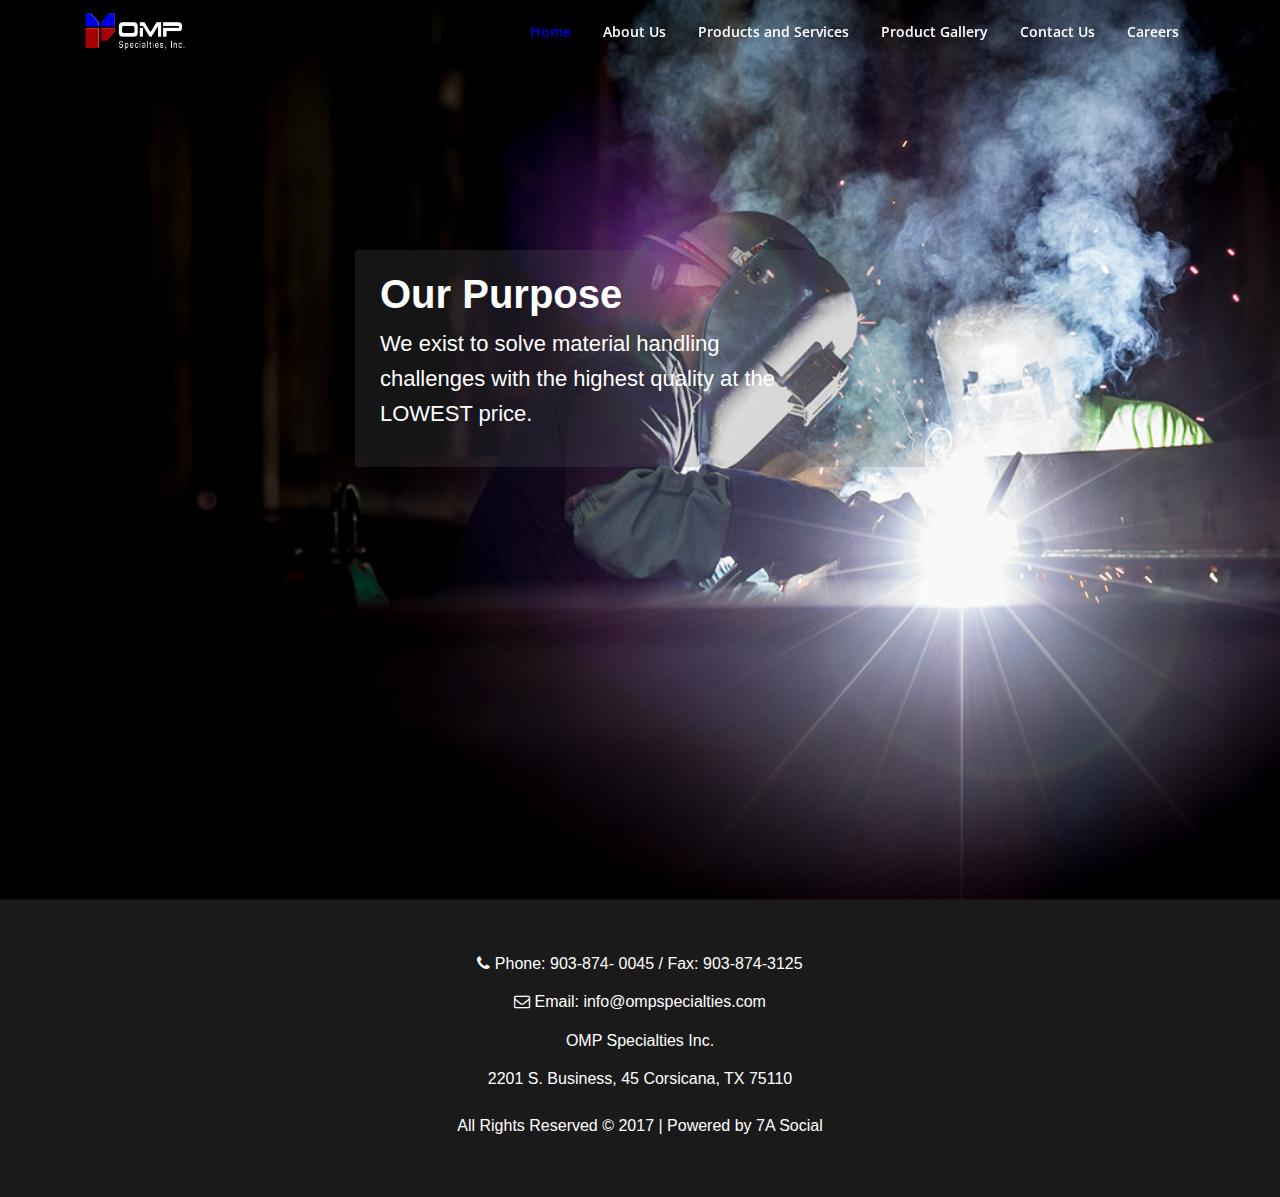
<file: index.html>
<!DOCTYPE html>
<html lang="en">

  <head>

    <meta charset="utf-8">
    <meta name="viewport" content="width=device-width, initial-scale=1, shrink-to-fit=no">
    <meta name="description" content="">
    <meta name="author" content="">

    <title>OMP Specialties, Inc</title>
    <link rel="icon" href="img/ico.png" type="image/x-icon">

    <!-- Bootstrap core CSS -->
    <link href="vendor/bootstrap/css/bootstrap.min.css" rel="stylesheet">

    <!-- Custom fonts for this template -->
    <link href="vendor/font-awesome/css/font-awesome.min.css" rel="stylesheet" type="text/css">
    <link href='https://fonts.googleapis.com/css?family=Open+Sans:300italic,400italic,600italic,700italic,800italic,400,300,600,700,800' rel='stylesheet' type='text/css'>
    <link href='https://fonts.googleapis.com/css?family=Merriweather:400,300,300italic,400italic,700,700italic,900,900italic' rel='stylesheet' type='text/css'>

    <!-- Plugin CSS -->
    <link href="vendor/magnific-popup/magnific-popup.css" rel="stylesheet">

    <!-- Custom styles for this template -->
    <link href="css/creative.min.css" rel="stylesheet">
    <link href="css/style.css" rel="stylesheet">

  </head>

  <body id="page-top">

    <!-- Navigation -->
    <nav class="navbar navbar-expand-lg navbar-light fixed-top" id="mainNav">
      <div class="container">
        <a class="navbar-brand js-scroll-trigger" href="index.html"><img width="100px" src="img/logo.png"></a>
        <button class="navbar-toggler navbar-toggler-right i-bars" type="button" data-toggle="collapse" data-target="#navbarResponsive" aria-controls="navbarResponsive" aria-expanded="false" aria-label="Toggle navigation">
          <i class="fa fa-bars" aria-hidden="true"></i>
        </button>
        <div class="collapse navbar-collapse" id="navbarResponsive">
          <ul class="navbar-nav ml-auto">
            <li class="nav-item">
              <a class="nav-link js-scroll-trigger actives" href="">Home</a>
            </li>
            <li class="nav-item">
              <a class="nav-link js-scroll-trigger" href="about.html">About Us</a>
            </li>
            <li class="nav-item">
              <a class="nav-link js-scroll-trigger" href="products_services.html">Products and Services</a>
            </li>
            <li class="nav-item">
              <a class="nav-link js-scroll-trigger" href="gallery.html">Product Gallery</a>
            </li>
            <li class="nav-item">
              <a class="nav-link js-scroll-trigger" href="contact.html">Contact Us</a>
            </li>
            <li class="nav-item">
              <a class="nav-link js-scroll-trigger" href="careers.html">Careers</a>
            </li>
          </ul>
        </div>
      </div>
    </nav>

    <header class="masthead text-center text-white d-flex" style="background-image: url(img/home/home.jpg);">
      <div class="container">
        <div class="row">
          <div class="col-lg-6 t_left box-index mx-auto mthomep">
            <h2 class="text-1-index fw900">
              Our Purpose
            </h2>
            <p>We exist to solve material handling<br> challenges with the highest quality at the<br> LOWEST price.</p>
          </div>
        </div>
      </div>
    </header>

    <footer class="bg-footer">
      <br>
      <h6>
          <i class="fa fa-phone" aria-hidden="true"></i> Phone: <a class="white" href="tel:903-874- 0045">903-874- 0045</a>  /  Fax: 903-874-3125 <br><br>
          <i class="fa fa-envelope-o" aria-hidden="true"></i> Email: <a class="white" href="malito:info@ompspecialties.com">info@ompspecialties.com</a> <br><br>
          OMP Specialties Inc.<br><br>2201 S. Business, 45 Corsicana, TX 75110
          <br><br><h6>All Rights Reserved © 2017 | Powered by<a href="http://7asocial.com" class="white"> 7A Social </a></h6>
      </h6>
      <br>
    </footer>

    <!-- Bootstrap core JavaScript -->
    <script src="vendor/jquery/jquery.min.js"></script>
    <script src="vendor/bootstrap/js/bootstrap.bundle.min.js"></script>

    <!-- Plugin JavaScript -->
    <script src="vendor/jquery-easing/jquery.easing.min.js"></script>
    <script src="vendor/scrollreveal/scrollreveal.min.js"></script>
    <script src="vendor/magnific-popup/jquery.magnific-popup.min.js"></script>

    <!-- Custom scripts for this template -->
    <script src="js/creative.min.js"></script>

  </body>

</html>
</file>
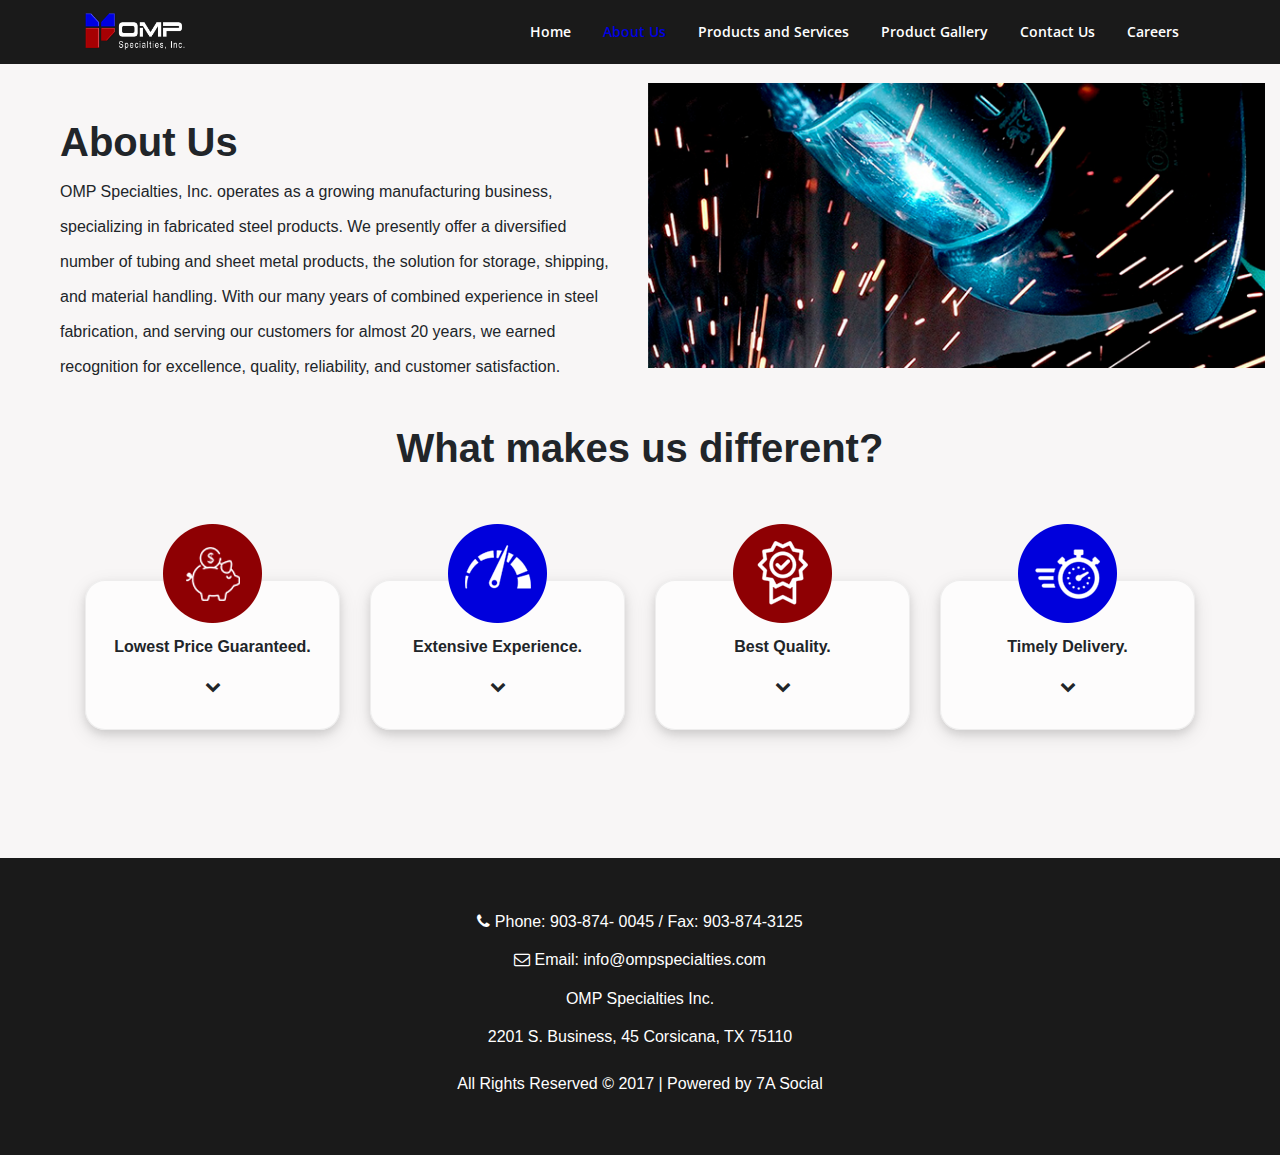
<file: about.html>
<!DOCTYPE html>
<html lang="en">

  <head>

    <meta charset="utf-8">
    <meta name="viewport" content="width=device-width, initial-scale=1, shrink-to-fit=no">
    <meta name="description" content="">
    <meta name="author" content="">

    <title>OMP Specialties, Inc</title>
    <link rel="icon" href="img/ico.png" type="image/x-icon">

    <!-- Bootstrap core CSS -->
    <link href="vendor/bootstrap/css/bootstrap.min.css" rel="stylesheet">

    <!-- Custom fonts for this template -->
    <link href="vendor/font-awesome/css/font-awesome.min.css" rel="stylesheet" type="text/css">
    <link href='https://fonts.googleapis.com/css?family=Open+Sans:300italic,400italic,600italic,700italic,800italic,400,300,600,700,800' rel='stylesheet' type='text/css'>
    <link href='https://fonts.googleapis.com/css?family=Merriweather:400,300,300italic,400italic,700,700italic,900,900italic' rel='stylesheet' type='text/css'>

    <!-- Plugin CSS -->
    <link href="vendor/magnific-popup/magnific-popup.css" rel="stylesheet">

    <!-- Custom styles for this template -->
    <link href="css/creative.min.css" rel="stylesheet">
    <link href="css/style.css" rel="stylesheet">

  </head>

  <body id="page-top">

    <!-- Navigation -->
    <nav class="navbar navbar-expand-lg navbar-light fixed-top" id="mainNav" style="background: #1a1a1a;">
      <div class="container">
        <a class="navbar-brand js-scroll-trigger" href="index.html"><img width="100px" src="img/logo.png"></a>
        <button class="navbar-toggler navbar-toggler-right i-bars" type="button" data-toggle="collapse" data-target="#navbarResponsive" aria-controls="navbarResponsive" aria-expanded="false" aria-label="Toggle navigation">
          <i class="fa fa-bars" aria-hidden="true"></i>
        </button>
        <div class="collapse navbar-collapse" id="navbarResponsive">
          <ul class="navbar-nav ml-auto">
            <li class="nav-item">
              <a class="nav-link js-scroll-trigger" href="index.html">Home</a>
            </li>
            <li class="nav-item">
              <a class="nav-link js-scroll-trigger actives" href="">About Us</a>
            </li>
            <li class="nav-item">
              <a class="nav-link js-scroll-trigger" href="products_services.html">Products and Services</a>
            </li>
            <li class="nav-item">
              <a class="nav-link js-scroll-trigger" href="gallery.html">Product Gallery</a>
            </li>
            <li class="nav-item">
              <a class="nav-link js-scroll-trigger" href="contact.html">Contact Us</a>
            </li>
            <li class="nav-item">
              <a class="nav-link js-scroll-trigger" href="careers.html">Careers</a>
            </li>
          </ul>
        </div>
      </div>
    </nav>

    <section class="bg-primary" style="background-color: #f8f6f6!important; padding-top: 63px;">
        <div class="row" style="margin-right: 0px;">
          
          <div class="col-md-6">
            <div class="box-about">
              <h2 class="text-1-index fw900">
                About Us
              </h2>
              <p class="about-text-2">OMP Specialties, Inc. operates as a growing manufacturing business, specializing in fabricated steel products. We presently offer a diversified number of tubing and sheet metal products, the solution for storage, shipping, and material handling. With our many years of combined experience in steel fabrication, and serving our customers for almost 20 years, we earned recognition for excellence, quality, reliability, and customer satisfaction.</p>
            </div>
          </div>
          <div class="col-md-6 pt_20">
            <img class="resposive-img" width="100%" src="img/about/mega.png"> 
          </div>
        </div>
        <br>
        
        <h2 class="text-1-index fw900 t_center">
          What makes us different?
        </h2>
        <div class="container">
          <div class="row">
            <div class="col-xs-12 col-sm-3 col-md-3 col-lg-3 col-xl-3 pt_100">
              <div class="box-about-services">
                <img class="img-about" src="img/about/ahorro.png">
                <p class="fw900">Lowest Price Guaranteed.</p>
                <a class="collapsed down-services" href="#services1" data-toggle="collapse">
                    <i class="fa fa-chevron-down" aria-hidden="true"></i>
                </a>
                <p id="services1" class="collapse">
                  This is #1 for us! We guarantee the lowest price to our customers while maintaining the highest quality.
                </p>
              </div>
            </div>
            <div class="col-xs-12 col-sm-3 col-md-3 col-lg-3 col-xl-3 pt_100">
              <div class="box-about-services">
                <img class="img-about" src="img/about/medidor.png">
                <p class="fw900">Extensive Experience.</p>
                <a class="collapsed down-services" href="#services2" data-toggle="collapse">
                    <i class="fa fa-chevron-down" aria-hidden="true"></i>
                </a>
                <p id="services2" class="collapse">
                  We are the experts in steel fabricated products, with cumulative years of proven expertise, knowledge, and understanding of the production process, and customer needs.   We apply quick prototyping, fabrication of jigs and fixtures, to achieve the highest accuracy and quality standards, delivering value and excellent customer service. We own ample facilities, and all necessary equipment, for the manufacturing of our products, and service to our customers.
                </p>
              </div>
            </div>
            <div class="col-xs-12 col-sm-3 col-md-3 col-lg-3 col-xl-3 pt_100">
              <div class="box-about-services">
                <img class="img-about" src="img/about/calidad.png">
                <p class="fw900">Best Quality.</p>
                <a class="collapsed down-services" href="#services3" data-toggle="collapse">
                    <i class="fa fa-chevron-down" aria-hidden="true"></i>
                </a>
                <p id="services3" class="collapse">
                  Delivering the highest quality products at affordable prices is a priority. We perform continuous inspection and quality control in every step of the way.
                </p>
              </div>
            </div>
            <div class="col-xs-12 col-sm-3 col-md-3 col-lg-3 col-xl-3 pt_100">
              <div class="box-about-services">
                <img class="img-about" src="img/about/reloj.png">
                <p class="fw900">Timely Delivery.</p>
                <a class="collapsed down-services" href="#services4" data-toggle="collapse">
                    <i class="fa fa-chevron-down" aria-hidden="true"></i>
                </a>
                <p id="services4" class="collapse">
                  We know the importance of timely delivery and therefore ensure that customers receive their orders on or before our agreed timeline.
                </p>
              </div>
            </div>
          </div>
        </div>
    </section>


    <footer class="bg-footer">
      <br>
      <h6>
          <i class="fa fa-phone" aria-hidden="true"></i> Phone: <a class="white" href="tel:903-874- 0045">903-874- 0045</a>  /  Fax: 903-874-3125 <br><br>
          <i class="fa fa-envelope-o" aria-hidden="true"></i> Email: <a class="white" href="malito:info@ompspecialties.com">info@ompspecialties.com</a> <br><br>
          OMP Specialties Inc.<br><br>2201 S. Business, 45 Corsicana, TX 75110
          <br><br><h6>All Rights Reserved © 2017 | Powered by<a href="http://7asocial.com" class="white"> 7A Social </a></h6>
      </h6>
      <br>
    </footer>

    <!-- Bootstrap core JavaScript -->
    <script src="vendor/jquery/jquery.min.js"></script>
    <script src="vendor/bootstrap/js/bootstrap.bundle.min.js"></script>

    <!-- Plugin JavaScript -->
    <script src="vendor/jquery-easing/jquery.easing.min.js"></script>
    <script src="vendor/scrollreveal/scrollreveal.min.js"></script>
    <script src="vendor/magnific-popup/jquery.magnific-popup.min.js"></script>

    <!-- Custom scripts for this template -->
    <script src="js/creative.min.js"></script>

  </body>

</html>
</file>
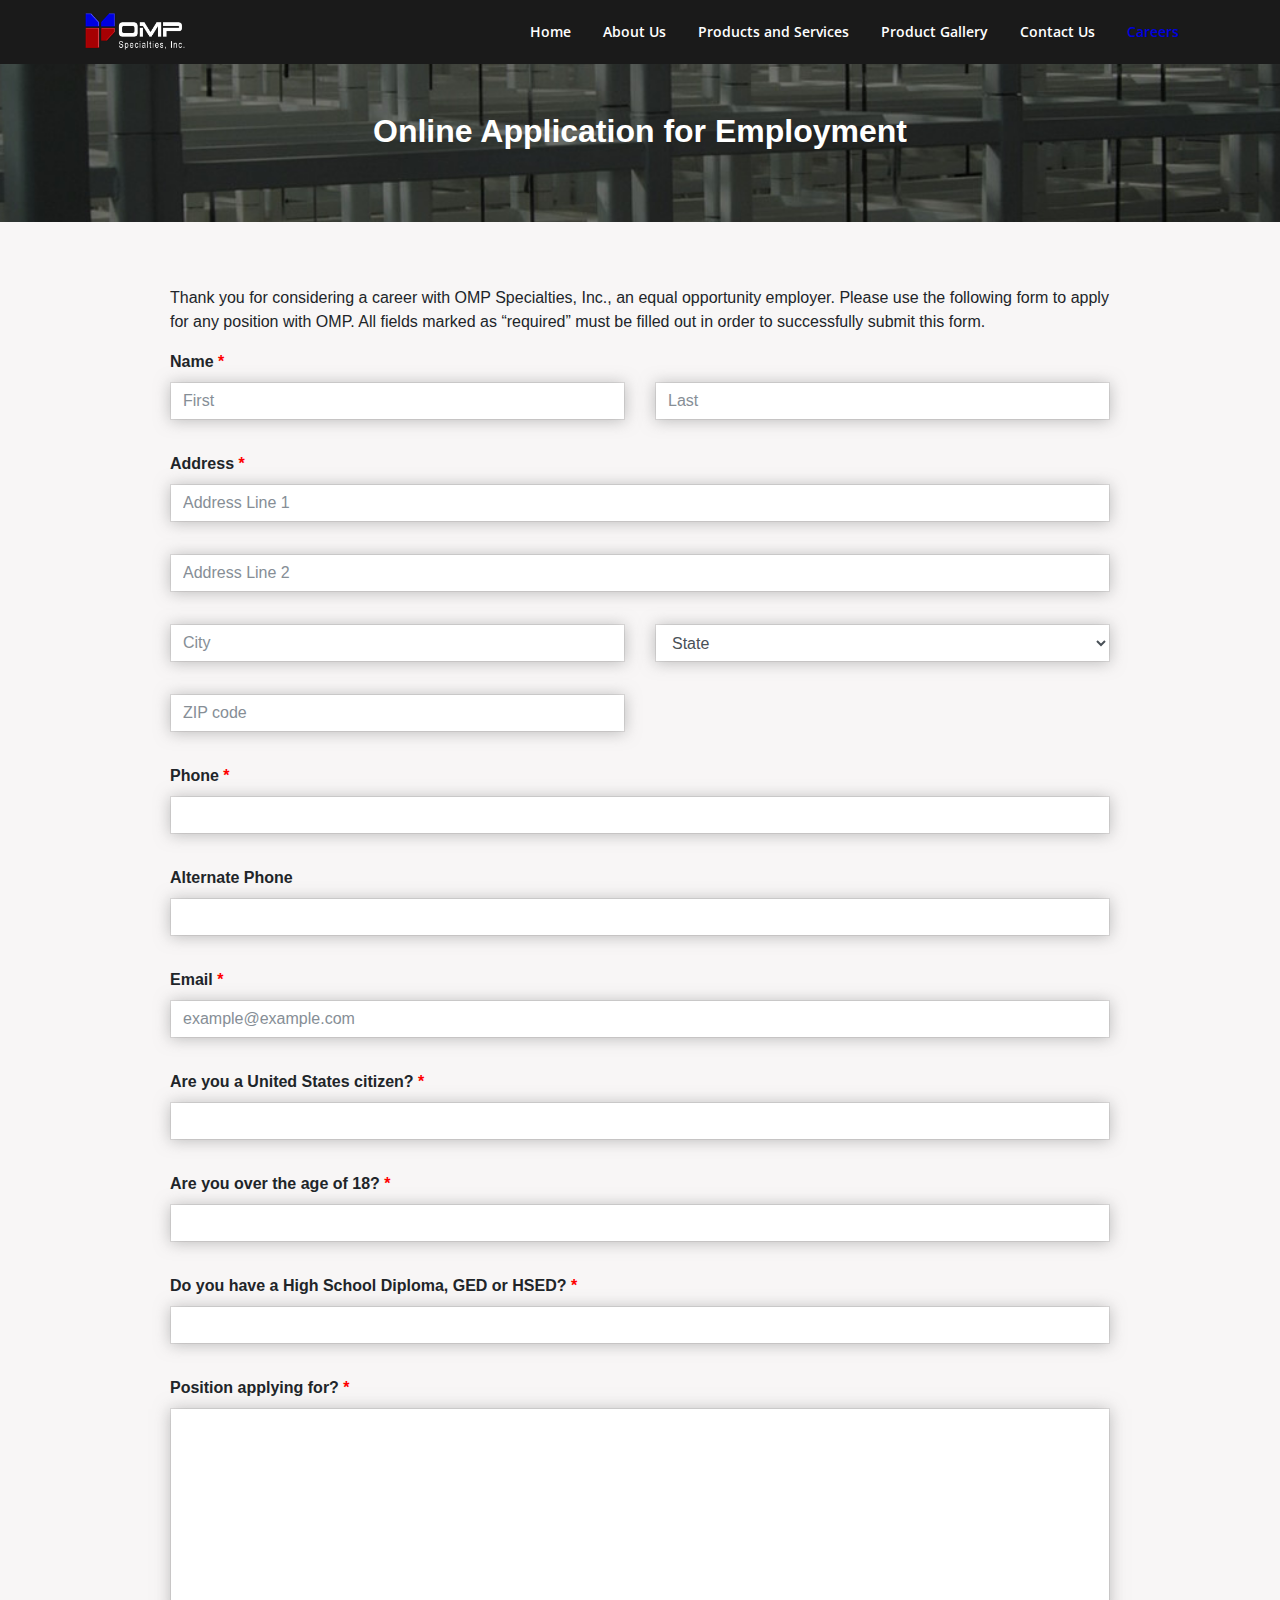
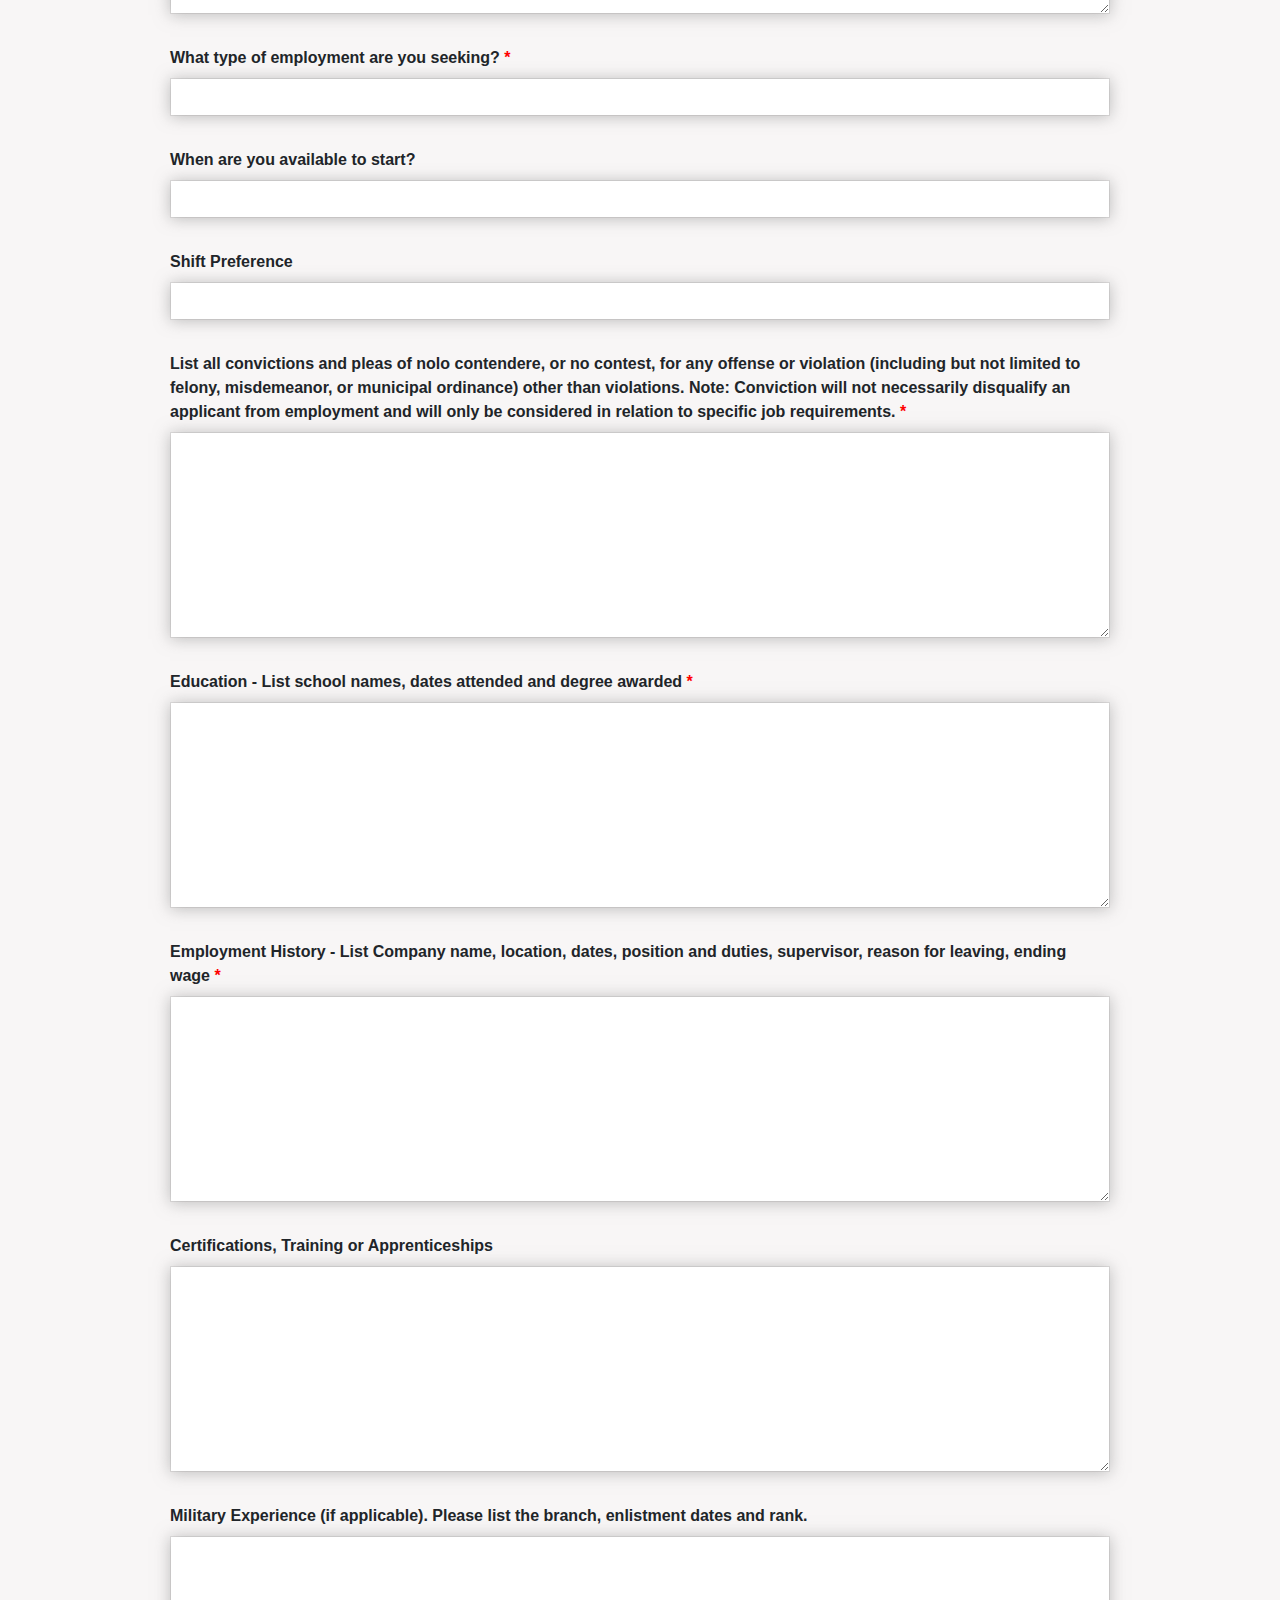
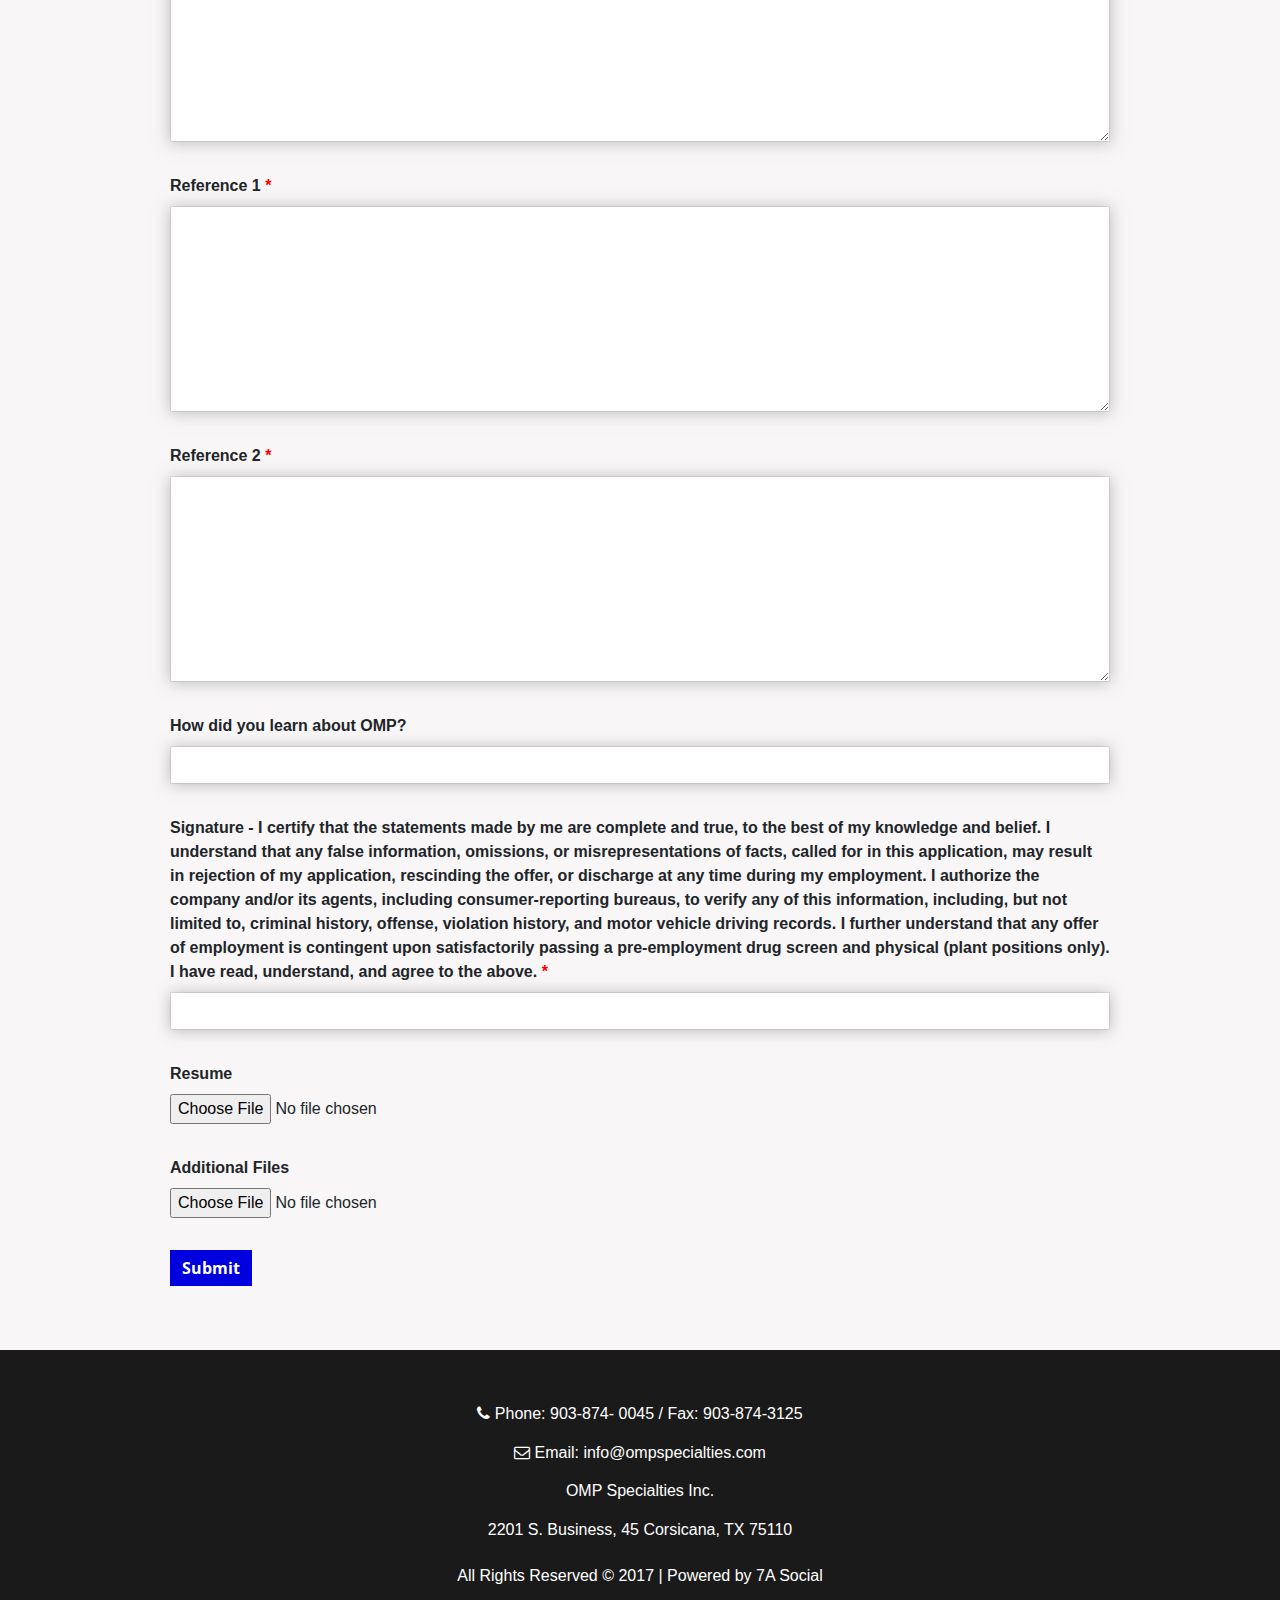
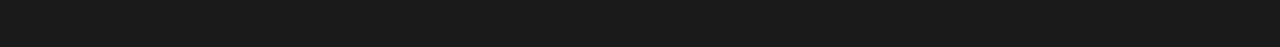
<file: careers.html>
<!DOCTYPE html>
<html lang="en">

  <head>

    <meta charset="utf-8">
    <meta name="viewport" content="width=device-width, initial-scale=1, shrink-to-fit=no">
    <meta name="description" content="">
    <meta name="author" content="">

    <title>OMP Specialties, Inc</title>
    <link rel="icon" href="img/ico.png" type="image/x-icon">

    <!-- Bootstrap core CSS -->
    <link href="vendor/bootstrap/css/bootstrap.min.css" rel="stylesheet">

    <!-- Custom fonts for this template -->
    <link href="vendor/font-awesome/css/font-awesome.min.css" rel="stylesheet" type="text/css">
    <link href='https://fonts.googleapis.com/css?family=Open+Sans:300italic,400italic,600italic,700italic,800italic,400,300,600,700,800' rel='stylesheet' type='text/css'>
    <link href='https://fonts.googleapis.com/css?family=Merriweather:400,300,300italic,400italic,700,700italic,900,900italic' rel='stylesheet' type='text/css'>

    <!-- Plugin CSS -->
    <link href="vendor/magnific-popup/magnific-popup.css" rel="stylesheet">

    <!-- Custom styles for this template -->
    <link href="css/creative.min.css" rel="stylesheet">
    <link href="css/style.css" rel="stylesheet">

  </head>

  <body id="page-top">

    <!-- Navigation -->
    <nav class="navbar navbar-expand-lg navbar-light fixed-top" id="mainNav" style="background: #1a1a1a;">
      <div class="container">
        <a class="navbar-brand js-scroll-trigger" href="index.html"><img width="100px" src="img/logo.png"></a>
        <button class="navbar-toggler navbar-toggler-right i-bars" type="button" data-toggle="collapse" data-target="#navbarResponsive" aria-controls="navbarResponsive" aria-expanded="false" aria-label="Toggle navigation">
          <i class="fa fa-bars" aria-hidden="true"></i>
        </button>
        <div class="collapse navbar-collapse" id="navbarResponsive">
          <ul class="navbar-nav ml-auto">
            <li class="nav-item">
              <a class="nav-link js-scroll-trigger" href="index.html">Home</a>
            </li>
            <li class="nav-item">
              <a class="nav-link js-scroll-trigger" href="about.html">About Us</a>
            </li>
            <li class="nav-item">
              <a class="nav-link js-scroll-trigger" href="products_services.html">Products and Services</a>
            </li>
            <li class="nav-item">
              <a class="nav-link js-scroll-trigger" href="gallery.html">Product Gallery</a>
            </li>
            <li class="nav-item">
              <a class="nav-link js-scroll-trigger" href="contact.html">Contact Us</a>
            </li>
            <li class="nav-item">
              <a class="nav-link js-scroll-trigger actives" href="">Careers</a>
            </li>
          </ul>
        </div>
      </div>
    </nav>

    <section class="call-to-action text-white text-center">
      <div class="overlay"></div>
      <div class="container">
        <div class="row">
          <div class="col-xl-9 mx-auto">
            <h2 class="mb-4 fw900">Online Application for Employment</h2>
          </div>
        </div>
      </div>
    </section>

    <section class="bg-primary" style="background-color: #f8f6f6!important;    padding: 4rem 0;">
      <div class="container my-auto contai-p">
        <div class="row">
          <p style="padding-right: 15px;padding-left: 15px;">
            Thank you for considering a career with OMP Specialties, Inc., an equal opportunity employer. Please use the following form to apply for any position with OMP. All fields marked as “required” must be filled out in order to successfully submit this form. 
          </p>
          <div class="col-md-12"><label class="fw900">Name <span class="red">*</span></label></div>
          <div class="col-md-6">
            <div class="form-group">
                <input name="nombre" type="text" class="form-control" placeholder="First">
              </div>
          </div>
          <div class="col-md-6">
            <div class="form-group">
            <input name="nombre" type="text" class="form-control" placeholder="Last">
            </div>
          </div>
          <div class="col-md-12"><label class="fw900">Address <span class="red">*</span></label></div>
          <div class="col-md-12">
            <div class="form-group">
            <input name="nombre" type="text" class="form-control" placeholder="Address Line 1">
            </div>
          </div>
          <div class="col-md-12">
            <div class="form-group">
            <input name="nombre" type="text" class="form-control" placeholder="Address Line 2">
            </div>
          </div>
          <div class="col-md-6">
            <div class="form-group">
                <input name="nombre" type="text" class="form-control" placeholder="City">
              </div>
          </div>
          <div class="col-md-6">
            <div class="form-group">
              <select class="form-control">
                <option>State</option>
                <option>State</option>
                <option>State</option>
              </select>
            </div>
          </div>
          <div class="col-md-6">
            <div class="form-group">
                <input name="nombre" type="text" class="form-control" placeholder="ZIP code">
              </div>
          </div>
          <div class="col-md-12"><label class="fw900">Phone <span class="red">*</span></label></div>
          <div class="col-md-12">
            <div class="form-group">
            <input name="nombre" type="text" class="form-control" placeholder="">
            </div>
          </div>
          <div class="col-md-12"><label class="fw900">Alternate Phone </label></div>
          <div class="col-md-12">
            <div class="form-group">
            <input name="nombre" type="text" class="form-control" placeholder="">
            </div>
          </div>
          <div class="col-md-12"><label class="fw900">Email <span class="red">*</span></label></div>
          <div class="col-md-12">
            <div class="form-group">
            <input name="nombre" type="text" class="form-control" placeholder="example@example.com">
            </div>
          </div>
          <div class="col-md-12"><label class="fw900">Are you a United States citizen? <span class="red">*</span></label></div>
          <div class="col-md-12">
            <div class="form-group">
            <input name="nombre" type="text" class="form-control" placeholder="">
            </div>
          </div>
          <div class="col-md-12"><label class="fw900">Are you over the age of 18? <span class="red">*</span></label></div>
          <div class="col-md-12">
            <div class="form-group">
            <input name="nombre" type="text" class="form-control" placeholder="">
            </div>
          </div>
          <div class="col-md-12"><label class="fw900">Do you have a High School Diploma, GED or HSED? <span class="red">*</span></label></div>
          <div class="col-md-12">
            <div class="form-group">
            <input name="nombre" type="text" class="form-control" placeholder="">
            </div>
          </div>
          <div class="col-md-12"><label class="fw900">Position applying for? <span class="red">*</span></label></div>
          <div class="col-md-12">
            <div class="form-group">
              <textarea name="mensaje" rows="8" class="form-control" placeholder=""></textarea>
            </div>
          </div>
          <div class="col-md-12"><label class="fw900">What type of employment are you seeking? <span class="red">*</span></label></div>
          <div class="col-md-12">
            <div class="form-group">
            <input name="nombre" type="text" class="form-control" placeholder="">
            </div>
          </div>
          <div class="col-md-12"><label class="fw900">When are you available to start?</label></div>
          <div class="col-md-12">
            <div class="form-group">
            <input name="nombre" type="text" class="form-control" placeholder="">
            </div>
          </div>
          <div class="col-md-12"><label class="fw900">Shift Preference</label></div>
          <div class="col-md-12">
            <div class="form-group">
            <input name="nombre" type="text" class="form-control" placeholder="">
            </div>
          </div>
          <div class="col-md-12"><label class="fw900">List all convictions and pleas of nolo contendere, or no contest, for any offense or violation (including 
but not limited to felony, misdemeanor, or municipal ordinance) other than violations. Note: Conviction 
will not necessarily disqualify an applicant from employment and will only be considered in relation to 
specific job requirements.
<span class="red">*</span></label></div>
          <div class="col-md-12">
            <div class="form-group">
              <textarea name="mensaje" rows="8" class="form-control" placeholder=""></textarea>
            </div>
          </div>
          <div class="col-md-12"><label class="fw900">Education - List school names, dates attended and degree awarded <span class="red">*</span></label></div>
          <div class="col-md-12">
            <div class="form-group">
              <textarea name="mensaje" rows="8" class="form-control" placeholder=""></textarea>
            </div>
          </div>
          <div class="col-md-12"><label class="fw900">Employment History - List Company name, location, dates, position and duties, supervisor, reason for
leaving, ending wage
 <span class="red">*</span></label></div>
          <div class="col-md-12">
            <div class="form-group">
              <textarea name="mensaje" rows="8" class="form-control" placeholder=""></textarea>
            </div>
          </div>
          <div class="col-md-12"><label class="fw900">Certifications, Training or Apprenticeships</label></div>
          <div class="col-md-12">
            <div class="form-group">
              <textarea name="mensaje" rows="8" class="form-control" placeholder=""></textarea>
            </div>
          </div>
          <div class="col-md-12"><label class="fw900">Military Experience (if applicable). Please list the branch, enlistment dates and rank.</label></div>
          <div class="col-md-12">
            <div class="form-group">
              <textarea name="mensaje" rows="8" class="form-control" placeholder=""></textarea>
            </div>
          </div>
          <div class="col-md-12"><label class="fw900">Reference 1 <span class="red">*</span></label></div>
          <div class="col-md-12">
            <div class="form-group">
              <textarea name="mensaje" rows="8" class="form-control" placeholder=""></textarea>
            </div>
          </div>
          <div class="col-md-12"><label class="fw900">Reference 2 <span class="red">*</span></label></div>
          <div class="col-md-12">
            <div class="form-group">
              <textarea name="mensaje" rows="8" class="form-control" placeholder=""></textarea>
            </div>
          </div>
          <div class="col-md-12"><label class="fw900">How did you learn about OMP?</label></div>
          <div class="col-md-12">
            <div class="form-group">
            <input name="nombre" type="text" class="form-control" placeholder="">
            </div>
          </div>
          <div class="col-md-12"><label class="fw900">Signature - I certify that the statements made by  me are complete and true, to the best of my knowledge
and belief. I understand that any false information, omissions, or misrepresentations of facts, called for
in this application, may result in rejection of my application, rescinding the offer, or discharge at any time
during my employment. I authorize the company and/or its agents, including consumer-reporting bureaus,
to verify any of this information, including, but not limited to, criminal history, offense, violation history, 
and motor vehicle driving records. I further understand that any offer of employment is contingent upon 
satisfactorily passing a pre-employment drug screen and physical (plant positions only). I have read, 
understand, and agree to the above.
<span class="red">*</span></label></div>
          <div class="col-md-12">
            <div class="form-group">
              <input name="nombre" type="text" class="form-control" placeholder="">
            </div>
          </div>
          <div class="col-md-12"><label class="fw900">Resume</label></div>
          <div class="col-md-12">
            <div class="form-group">
              <input id="input-b1" name="input-b1" type="file" class="file">
            </div>
          </div>
          <div class="col-md-12"><label class="fw900">Additional Files</label></div>
          <div class="col-md-12">
            <div class="form-group">
              <input id="input-b1" name="input-b1" type="file" class="file">
            </div>
          </div>
          <div class="col-md-12">
            <button type="button" class="btn btn-secondary btn-submit">Submit</button>
          </div>
        </div>
      </div>
    </section>


    <footer class="bg-footer">
      <br>
      <h6>
          <i class="fa fa-phone" aria-hidden="true"></i> Phone: <a class="white" href="tel:903-874- 0045">903-874- 0045</a>  /  Fax: 903-874-3125 <br><br>
          <i class="fa fa-envelope-o" aria-hidden="true"></i> Email: <a class="white" href="malito:info@ompspecialties.com">info@ompspecialties.com</a> <br><br>
          OMP Specialties Inc.<br><br>2201 S. Business, 45 Corsicana, TX 75110
          <br><br><h6>All Rights Reserved © 2017 | Powered by<a href="http://7asocial.com" class="white"> 7A Social </a></h6>
      </h6>
      <br>
    </footer>

    <!-- Bootstrap core JavaScript -->
    <script src="vendor/jquery/jquery.min.js"></script>
    <script src="vendor/bootstrap/js/bootstrap.bundle.min.js"></script>

    <!-- Plugin JavaScript -->
    <script src="vendor/jquery-easing/jquery.easing.min.js"></script>
    <script src="vendor/scrollreveal/scrollreveal.min.js"></script>
    <script src="vendor/magnific-popup/jquery.magnific-popup.min.js"></script>

    <!-- Custom scripts for this template -->
    <script src="js/creative.min.js"></script>

  </body>

</html>
</file>
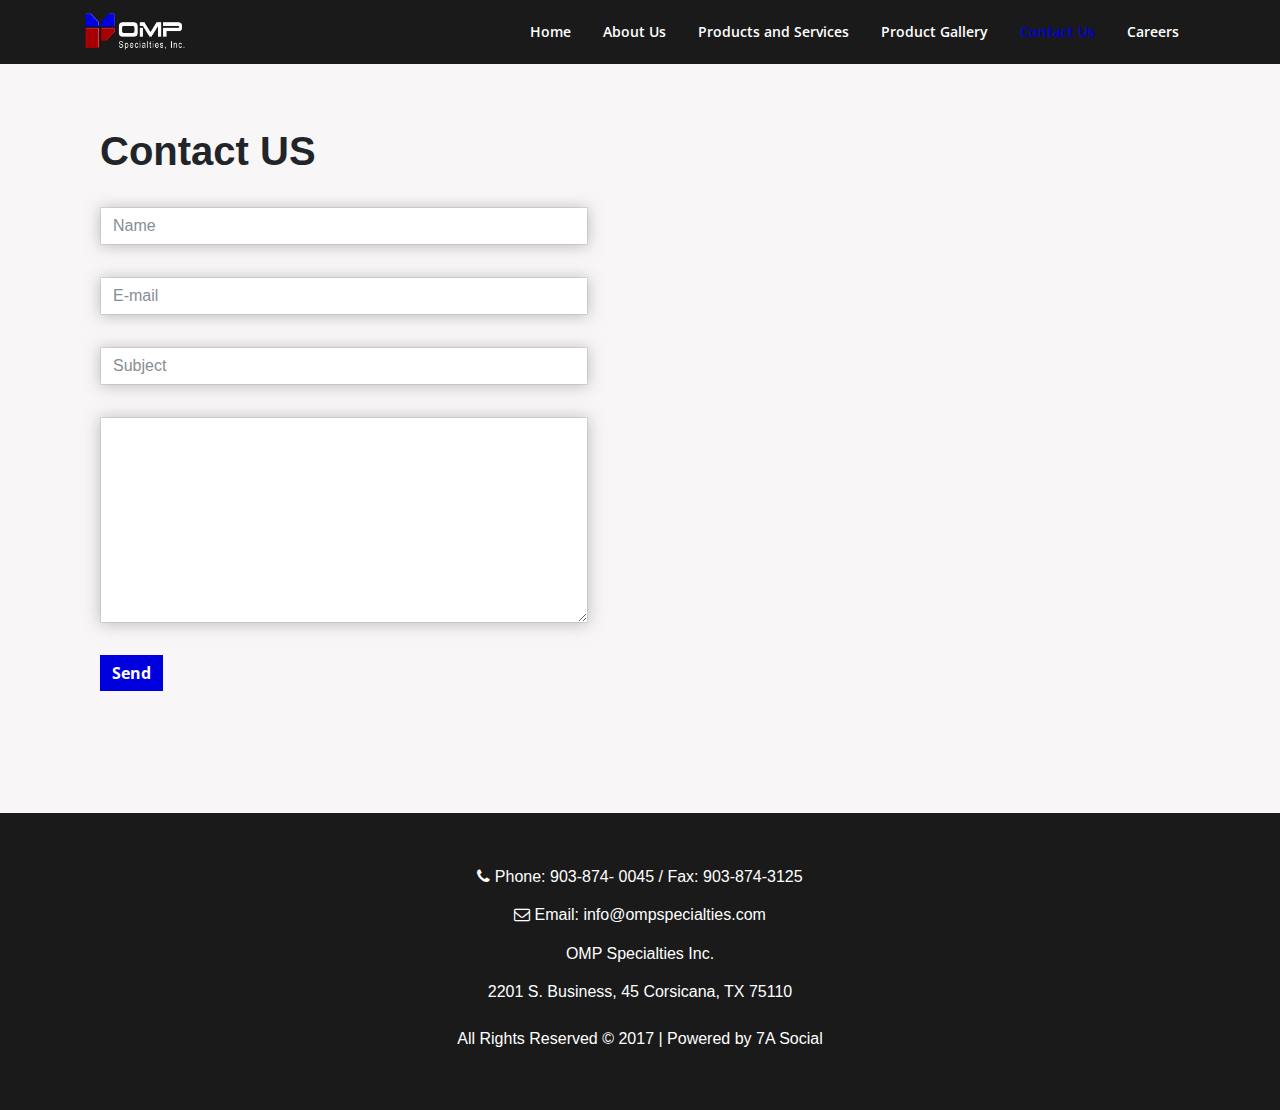
<file: contact.html>
<!DOCTYPE html>
<html lang="en">

  <head>

    <meta charset="utf-8">
    <meta name="viewport" content="width=device-width, initial-scale=1, shrink-to-fit=no">
    <meta name="description" content="">
    <meta name="author" content="">

    <title>OMP Specialties, Inc</title>
    <link rel="icon" href="img/ico.png" type="image/x-icon">

    <!-- Bootstrap core CSS -->
    <link href="vendor/bootstrap/css/bootstrap.min.css" rel="stylesheet">

    <!-- Custom fonts for this template -->
    <link href="vendor/font-awesome/css/font-awesome.min.css" rel="stylesheet" type="text/css">
    <link href='https://fonts.googleapis.com/css?family=Open+Sans:300italic,400italic,600italic,700italic,800italic,400,300,600,700,800' rel='stylesheet' type='text/css'>
    <link href='https://fonts.googleapis.com/css?family=Merriweather:400,300,300italic,400italic,700,700italic,900,900italic' rel='stylesheet' type='text/css'>

    <!-- Plugin CSS -->
    <link href="vendor/magnific-popup/magnific-popup.css" rel="stylesheet">

    <!-- Custom styles for this template -->
    <link href="css/creative.min.css" rel="stylesheet">
    <link href="css/style.css" rel="stylesheet">

  </head>

  <body id="page-top">

    <!-- Navigation -->
    <nav class="navbar navbar-expand-lg navbar-light fixed-top" id="mainNav" style="background: #1a1a1a;">
      <div class="container">
        <a class="navbar-brand js-scroll-trigger" href="index.html"><img width="100px" src="img/logo.png"></a>
        <button class="navbar-toggler navbar-toggler-right i-bars" type="button" data-toggle="collapse" data-target="#navbarResponsive" aria-controls="navbarResponsive" aria-expanded="false" aria-label="Toggle navigation">
          <i class="fa fa-bars" aria-hidden="true"></i>
        </button>
        <div class="collapse navbar-collapse" id="navbarResponsive">
          <ul class="navbar-nav ml-auto">
            <li class="nav-item">
              <a class="nav-link js-scroll-trigger" href="index.html">Home</a>
            </li>
            <li class="nav-item">
              <a class="nav-link js-scroll-trigger" href="about.html">About Us</a>
            </li>
            <li class="nav-item">
              <a class="nav-link js-scroll-trigger" href="products_services.html">Products and Services</a>
            </li>
            <li class="nav-item">
              <a class="nav-link js-scroll-trigger" href="gallery.html">Product Gallery</a>
            </li>
            <li class="nav-item">
              <a class="nav-link js-scroll-trigger actives" href="">Contact Us</a>
            </li>
            <li class="nav-item">
              <a class="nav-link js-scroll-trigger" href="careers.html">Careers</a>
            </li>
          </ul>
        </div>
      </div>
    </nav>

<!--<iframe
  width="600"
  height="450"
  frameborder="0" style="border:0"
  src="https://www.google.com/maps/embed/v1/view
  ?key=YOUR_API_KEY
  &center=32.074864, -96.452445
  &zoom=18" allowfullscreen>
</iframe>

<div style="width: 960px;">
   <iframe src="https://www.google.com/maps/embed?pb=!1m16!1m12!1m3!1d2965.0824050173574!2d-32.074864!3d-96.452445!2m3!1f0!2f0!3f0!3m2!1i1024!2i768!4f13.1!2m1!1sWebFilings%2C+University+Boulevard%2C+Ames%2C+IA!5e0!3m2!1sen!2sus!4v1390839289319" width="100%" height="200" frameborder="0" style="border:0"></iframe>
</div>-->

    <section class="bg-primary" style="background-color: #f8f6f6!important; padding-top: 63px;padding-bottom: 0px;">
        <div class="row" style="margin-right: 0px;">
          <div class="col-md-6">
            <div class="box-contact">
              <br>
              <h2 class="text-1-index fw900">
                Contact US
              </h2>
              <br>
              <div class="form-group">
                <input name="nombre" type="text" class="form-control" placeholder="Name">
              </div>
              <div class="form-group">
                <input name="nombre" type="text" class="form-control" placeholder="E-mail">
              </div>
              <div class="form-group">
                <input name="nombre" type="text" class="form-control" placeholder="Subject">
              </div>
              <div class="form-group">
                <textarea name="mensaje" rows="8" class="form-control" placeholder=""></textarea>
              </div>
              <div class="form-group">
                <button type="button" class="btn btn-secondary btn-submit">Send</button>
              </div>
            </div>
          </div>
          <div class="col-md-6 rmap" style="padding-right: 0px;    margin-bottom: -7px;">
            <!--<div id="map" style="width:100%;"></div>--> 
            <iframe
              width="100%"
              height="750"
              frameborder="0" style="border:0"
              src="https://www.google.com/maps/embed/v1/place?key=AIzaSyDCI1a1GoAQTMMUfNAk2PzoElQzj1KBTtI
                &q=OMP+Specialties+Inc" allowfullscreen>
            </iframe>
          </div>
        </div>
    </section>


    <footer class="bg-footer">
      <br>
      <h6>
          <i class="fa fa-phone" aria-hidden="true"></i> Phone: <a class="white" href="tel:903-874- 0045">903-874- 0045</a>  /  Fax: 903-874-3125 <br><br>
          <i class="fa fa-envelope-o" aria-hidden="true"></i> Email: <a class="white" href="malito:info@ompspecialties.com">info@ompspecialties.com</a> <br><br>
          OMP Specialties Inc.<br><br>2201 S. Business, 45 Corsicana, TX 75110
          <br><br><h6>All Rights Reserved © 2017 | Powered by<a href="http://7asocial.com" class="white"> 7A Social </a></h6>
      </h6>
      <br>
    </footer>

    <!-- Bootstrap core JavaScript -->
    <script src="vendor/jquery/jquery.min.js"></script>
    <script src="vendor/bootstrap/js/bootstrap.bundle.min.js"></script>

    <!-- Plugin JavaScript -->
    <script src="vendor/jquery-easing/jquery.easing.min.js"></script>
    <script src="vendor/scrollreveal/scrollreveal.min.js"></script>
    <script src="vendor/magnific-popup/jquery.magnific-popup.min.js"></script>

    <!-- Custom scripts for this template -->
    <script src="js/creative.min.js"></script>

    <!--<script src="https://maps.googleapis.com/maps/api/js?key=AIzaSyCD_w4CVBbPY4O4ZSqAZARP3CFiE3DzN2I"></script>-->
    <script src="js/map.js"></script>

  </body>

</html>
</file>
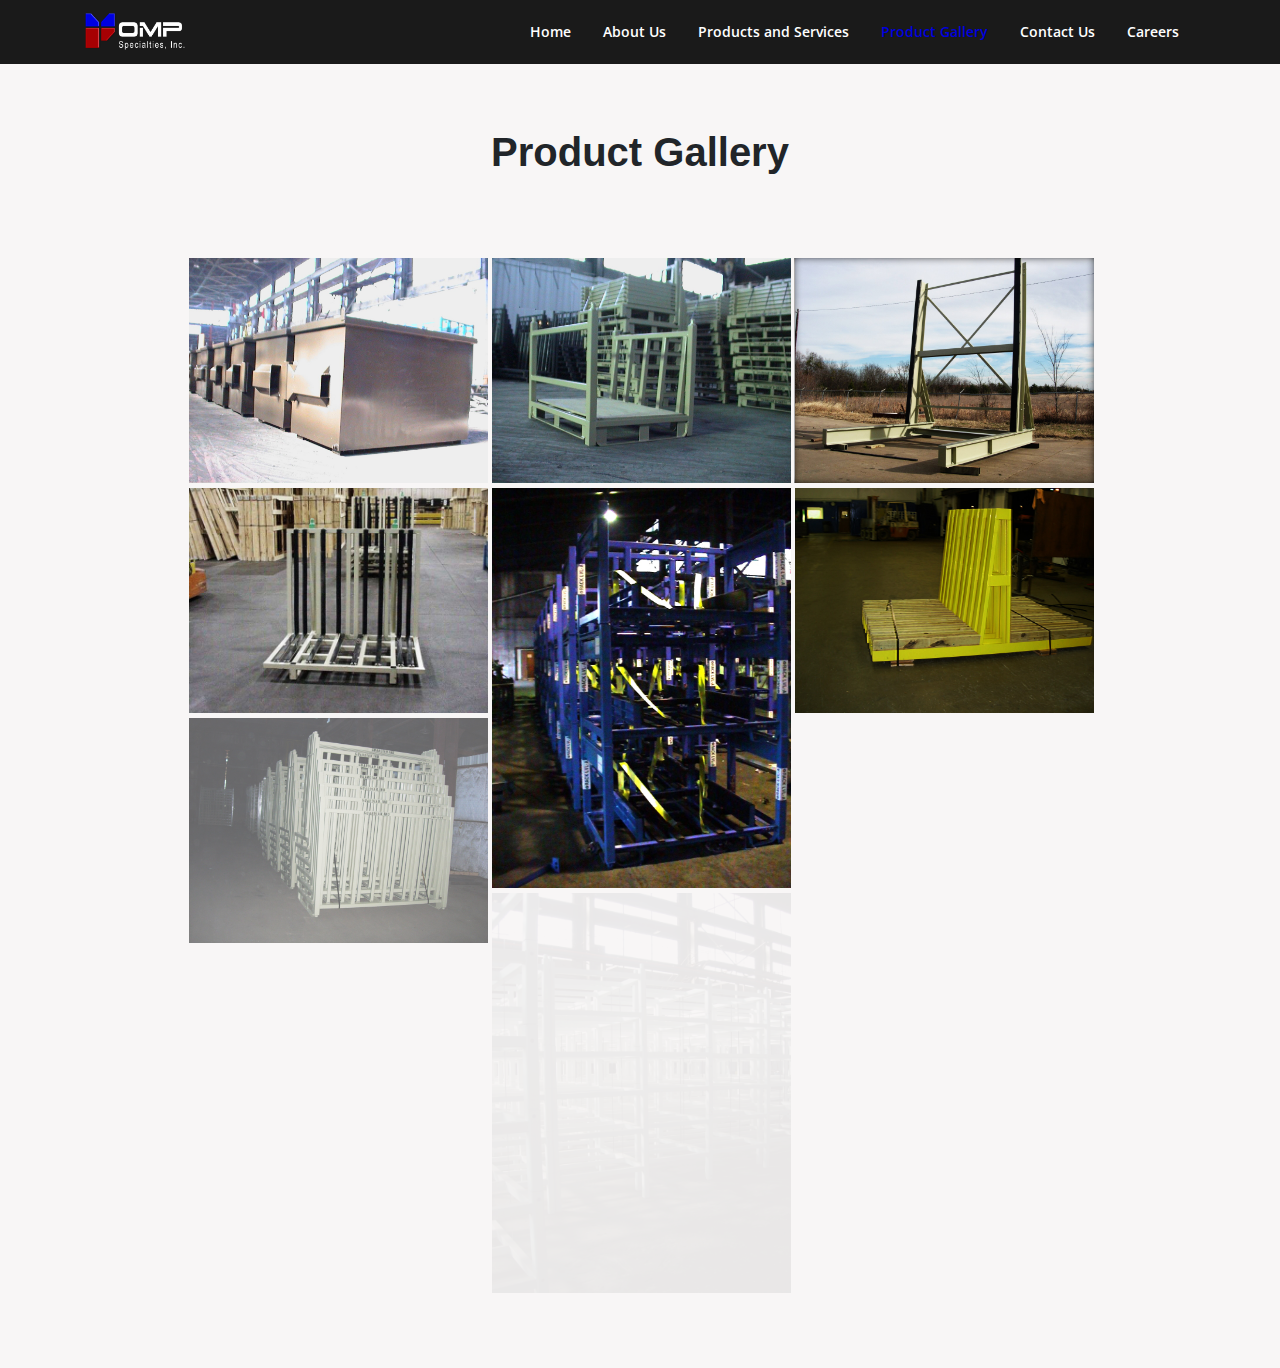
<file: gallery.html>
<!DOCTYPE html>
<html lang="en">

  <head>

    <meta charset="utf-8">
    <meta name="viewport" content="width=device-width, initial-scale=1, shrink-to-fit=no">
    <meta name="description" content="">
    <meta name="author" content="">

    <title>OMP Specialties, Inc</title>
    <link rel="icon" href="img/ico.png" type="image/x-icon">

    <!-- Bootstrap core CSS -->
    <link href="vendor/bootstrap/css/bootstrap.min.css" rel="stylesheet">

    <!-- Custom fonts for this template -->
    <link href="vendor/font-awesome/css/font-awesome.min.css" rel="stylesheet" type="text/css">
    <link href='https://fonts.googleapis.com/css?family=Open+Sans:300italic,400italic,600italic,700italic,800italic,400,300,600,700,800' rel='stylesheet' type='text/css'>
    <link href='https://fonts.googleapis.com/css?family=Merriweather:400,300,300italic,400italic,700,700italic,900,900italic' rel='stylesheet' type='text/css'>

    <!-- Plugin CSS -->
    <link href="vendor/magnific-popup/magnific-popup.css" rel="stylesheet">

    <!-- maso -->
    <link rel="stylesheet" href="js/maso/css/jquery.galereya.css">
    <!-- Custom styles for this template -->
    <link href="css/creative.min.css" rel="stylesheet">
    <link href="css/style.css" rel="stylesheet">

  </head>

  <body id="page-top">

    <!-- Navigation -->
    <nav class="navbar navbar-expand-lg navbar-light fixed-top" id="mainNav" style="background: #1a1a1a;">
      <div class="container">
        <a class="navbar-brand js-scroll-trigger" href="index.html"><img width="100px" src="img/logo.png"></a>
        <button class="navbar-toggler navbar-toggler-right i-bars" type="button" data-toggle="collapse" data-target="#navbarResponsive" aria-controls="navbarResponsive" aria-expanded="false" aria-label="Toggle navigation">
          <i class="fa fa-bars" aria-hidden="true"></i>
        </button>
        <div class="collapse navbar-collapse" id="navbarResponsive">
          <ul class="navbar-nav ml-auto">
            <li class="nav-item">
              <a class="nav-link js-scroll-trigger" href="index.html">Home</a>
            </li>
            <li class="nav-item">
              <a class="nav-link js-scroll-trigger" href="about.html">About Us</a>
            </li>
            <li class="nav-item">
              <a class="nav-link js-scroll-trigger" href="products_services.html">Products and Services</a>
            </li>
            <li class="nav-item">
              <a class="nav-link js-scroll-trigger actives" href="">Product Gallery</a>
            </li>
            <li class="nav-item">
              <a class="nav-link js-scroll-trigger" href="contact.html">Contact Us</a>
            </li>
            <li class="nav-item">
              <a class="nav-link js-scroll-trigger" href="careers.html">Careers</a>
            </li>
          </ul>
        </div>
      </div>
    </nav>

    <section class="bg-primary" style="background-color: #f8f6f6!important;">
      <div class="container">
        <h2 class="text-1-index fw900 t_center">
                Product Gallery
        </h2>
        <br>
        <div id="galleryherepls">
            <img src="img/galeria/2.jpg" data-fullsrc="img/galeria/2.jpg"/>
            <img src="img/galeria/1.jpg" data-fullsrc="img/galeria/1.jpg"/>
            <img src="img/galeria/3.jpeg" data-fullsrc="img/galeria/3.jpeg"/>
            <img src="img/galeria/4.jpeg" data-fullsrc="img/galeria/4.jpeg"/>
            <img src="img/galeria/5.jpeg" data-fullsrc="img/galeria/5.jpeg"/>
            <img src="img/galeria/6.jpeg" data-fullsrc="img/galeria/6.jpeg"/>
            <img src="img/galeria/7.jpeg" data-fullsrc="img/galeria/7.jpeg"/>
            <img src="img/galeria/8.jpeg" data-fullsrc="img/galeria/8.jpeg"/>
            <img src="img/galeria/9.jpeg" data-fullsrc="img/galeria/9.jpeg"/>
            <img src="img/galeria/10.jpeg" data-fullsrc="img/galeria/10.jpeg"/>
            <img src="img/galeria/11.jpeg" data-fullsrc="img/galeria/11.jpeg"/>
            <img src="img/galeria/12.jpeg" data-fullsrc="img/galeria/12.jpeg"/>
            <img src="img/galeria/13.jpeg" data-fullsrc="img/galeria/13.jpeg"/>
            <img src="img/galeria/14.jpg" data-fullsrc="img/galeria/14.jpg"/>
            <img src="img/galeria/15.jpeg" data-fullsrc="img/galeria/15.jpeg"/>
            <img src="img/galeria/16.jpeg" data-fullsrc="img/galeria/16.jpeg"/>
            <img src="img/galeria/17.jpeg" data-fullsrc="img/galeria/17.jpeg"/>
            <img src="img/galeria/18.jpeg" data-fullsrc="img/galeria/18.jpeg"/>
            <img src="img/galeria/19.jpeg" data-fullsrc="img/galeria/19.jpeg"/>
        </div>
      </div>
    </section>

    <footer class="bg-footer">
      <br>
      <h6>
          <i class="fa fa-phone" aria-hidden="true"></i> Phone: <a class="white" href="tel:903-874- 0045">903-874- 0045</a>  /  Fax: 903-874-3125 <br><br>
          <i class="fa fa-envelope-o" aria-hidden="true"></i> Email: <a class="white" href="malito:info@ompspecialties.com">info@ompspecialties.com</a> <br><br>
          OMP Specialties Inc.<br><br>2201 S. Business, 45 Corsicana, TX 75110
          <br><br><h6>All Rights Reserved © 2017 | Powered by<a href="http://7asocial.com" class="white"> 7A Social </a></h6>
      </h6>
      <br>
    </footer>

    <!-- Bootstrap core JavaScript -->
    <script src="vendor/jquery/jquery.min.js"></script>
    <script src="http://ajax.googleapis.com/ajax/libs/jquery/1.9.1/jquery.min.js"></script>
    <script src="vendor/bootstrap/js/bootstrap.bundle.min.js"></script>

    <!-- Plugin JavaScript -->
    <script src="vendor/jquery-easing/jquery.easing.min.js"></script>
    <script src="vendor/scrollreveal/scrollreveal.min.js"></script>
    <script src="vendor/magnific-popup/jquery.magnific-popup.min.js"></script>

    <!-- Custom scripts for this template -->
    <script src="js/creative.min.js"></script>

    <!-- Maso -->
    <script src="js/maso/js/jquery.galereya.js"></script>
    <script>
        $(function() {
            $('#galleryherepls').galereya({
                spacing: 5,
            });
        });
    </script>

  </body>

</html>
</file>
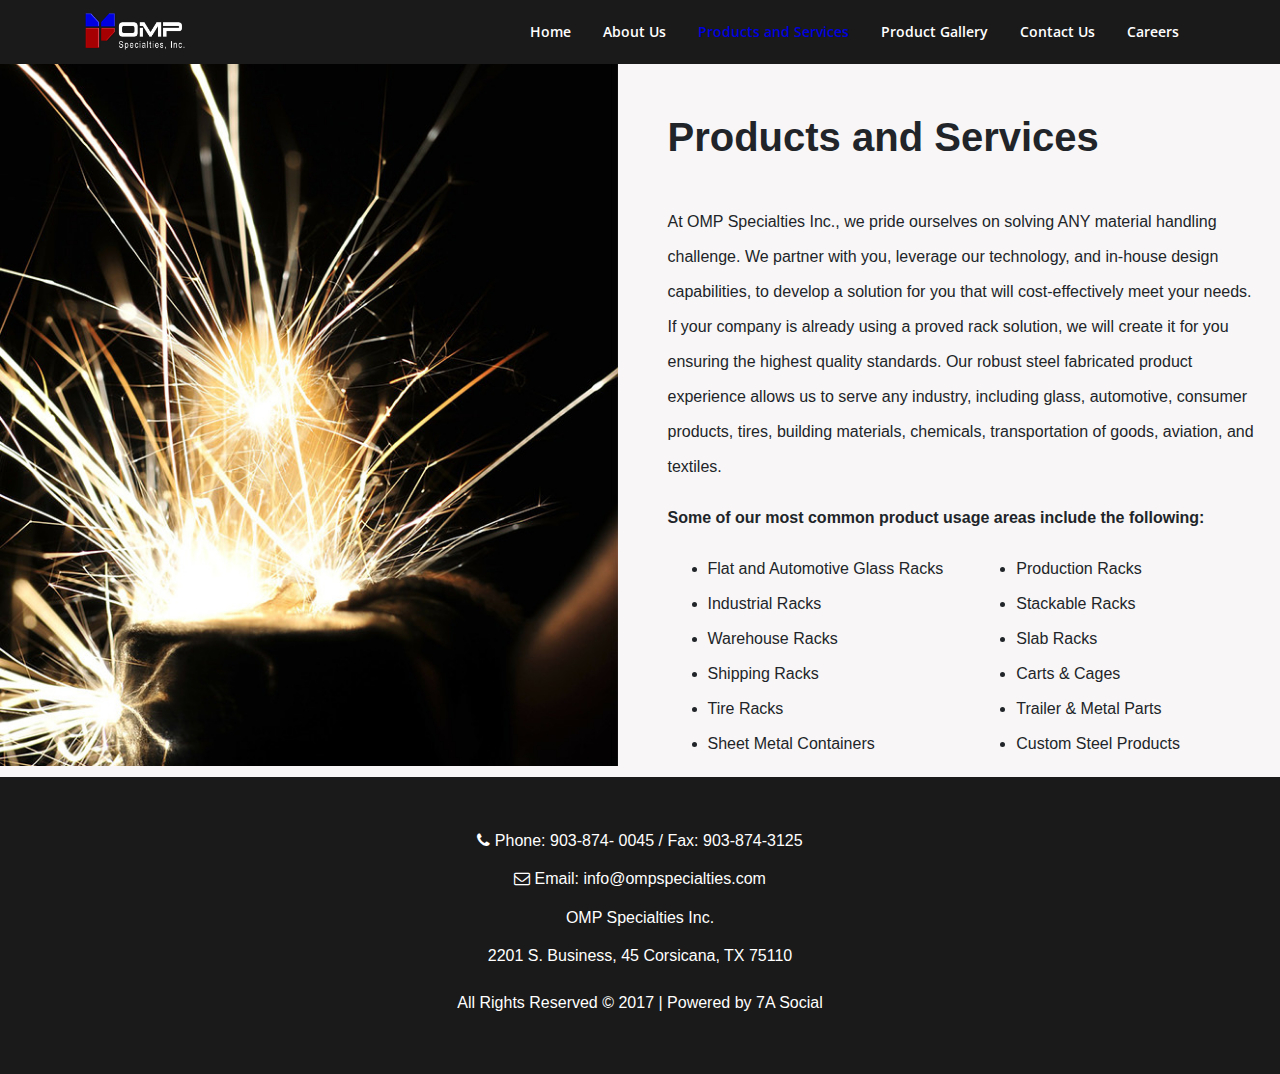
<file: products_services.html>
<!DOCTYPE html>
<html lang="en">

  <head>

    <meta charset="utf-8">
    <meta name="viewport" content="width=device-width, initial-scale=1, shrink-to-fit=no">
    <meta name="description" content="">
    <meta name="author" content="">

    <title>OMP Specialties, Inc</title>
    <link rel="icon" href="img/ico.png" type="image/x-icon">

    <!-- Bootstrap core CSS -->
    <link href="vendor/bootstrap/css/bootstrap.min.css" rel="stylesheet">

    <!-- Custom fonts for this template -->
    <link href="vendor/font-awesome/css/font-awesome.min.css" rel="stylesheet" type="text/css">
    <link href='https://fonts.googleapis.com/css?family=Open+Sans:300italic,400italic,600italic,700italic,800italic,400,300,600,700,800' rel='stylesheet' type='text/css'>
    <link href='https://fonts.googleapis.com/css?family=Merriweather:400,300,300italic,400italic,700,700italic,900,900italic' rel='stylesheet' type='text/css'>

    <!-- Plugin CSS -->
    <link href="vendor/magnific-popup/magnific-popup.css" rel="stylesheet">

    <!-- Custom styles for this template -->
    <link href="css/creative.min.css" rel="stylesheet">
    <link href="css/style.css" rel="stylesheet">

  </head>

  <body id="page-top">

    <!-- Navigation -->
    <nav class="navbar navbar-expand-lg navbar-light fixed-top" id="mainNav" style="background: #1a1a1a;">
      <div class="container">
        <a class="navbar-brand js-scroll-trigger" href="index.html"><img width="100px" src="img/logo.png"></a>
        <button class="navbar-toggler navbar-toggler-right i-bars" type="button" data-toggle="collapse" data-target="#navbarResponsive" aria-controls="navbarResponsive" aria-expanded="false" aria-label="Toggle navigation">
          <i class="fa fa-bars" aria-hidden="true"></i>
        </button>
        <div class="collapse navbar-collapse" id="navbarResponsive">
          <ul class="navbar-nav ml-auto">
            <li class="nav-item">
              <a class="nav-link js-scroll-trigger" href="index.html">Home</a>
            </li>
            <li class="nav-item">
              <a class="nav-link js-scroll-trigger" href="about.html">About Us</a>
            </li>
            <li class="nav-item">
              <a class="nav-link js-scroll-trigger actives" href="">Products and Services</a>
            </li>
            <li class="nav-item">
              <a class="nav-link js-scroll-trigger" href="gallery.html">Product Gallery</a>
            </li>
            <li class="nav-item">
              <a class="nav-link js-scroll-trigger" href="contact.html">Contact Us</a>
            </li>
            <li class="nav-item">
              <a class="nav-link js-scroll-trigger" href="careers.html">Careers</a>
            </li>
          </ul>
        </div>
      </div>
    </nav>

    <section class="bg-primary" style="background-color: #f8f6f6!important; padding-top: 63px;padding-bottom: 0px;">
        <div class="row" style="margin-right: 0px;">
          <div class="col-md-6">
            <img class="resposive-img" width="100%" src="img/services/services.jpg"> 
          </div>
          <div class="col-md-6">
            <div class="box-services">
              <h2 class="text-1-index fw900">
                Products and Services
              </h2>
              <br>
              <p class="about-text-2">At OMP Specialties Inc., we pride ourselves on solving ANY material handling challenge. We partner with you, leverage our technology, and in-house design capabilities, to develop a solution for you that will cost-effectively meet your needs. If your company is already using a proved rack solution, we will create it for you ensuring the highest quality standards. Our robust steel fabricated product experience allows us to serve any industry, including glass, automotive, consumer products, tires, building materials, chemicals, transportation of goods, aviation, and textiles.  </p>
              <p class="fw900">Some of our most common product usage areas include the following:</p>
              <div class="row">
                <div class="col-md-6">
                  <ul>
                    <li>Flat and Automotive Glass Racks</li>
                    <li>Industrial Racks </li>
                    <li>Warehouse Racks</li>
                    <li>Shipping Racks   </li>
                    <li>Tire Racks</li>
                    <li>Sheet Metal Containers</li>
                  </ul>
                </div>
                <div class="col-md-6">
                  <ul>
                    <li>Production Racks</li>
                    <li>Stackable Racks</li>
                    <li>Slab Racks</li>
                    <li>Carts & Cages</li>
                    <li>Trailer & Metal Parts</li>
                    <li>Custom Steel Products</li>
                  </ul>  
                </div>
              </div>
            </div>
          </div>
        </div>
    </section>

    <footer class="bg-footer">
      <br>
      <h6>
          <i class="fa fa-phone" aria-hidden="true"></i> Phone: <a class="white" href="tel:903-874- 0045">903-874- 0045</a>  /  Fax: 903-874-3125 <br><br>
          <i class="fa fa-envelope-o" aria-hidden="true"></i> Email: <a class="white" href="malito:info@ompspecialties.com">info@ompspecialties.com</a> <br><br>
          OMP Specialties Inc.<br><br>2201 S. Business, 45 Corsicana, TX 75110
          <br><br><h6>All Rights Reserved © 2017 | Powered by<a href="http://7asocial.com" class="white"> 7A Social </a></h6>
      </h6>
      <br>
    </footer>

    <!-- Bootstrap core JavaScript -->
    <script src="vendor/jquery/jquery.min.js"></script>
    <script src="vendor/bootstrap/js/bootstrap.bundle.min.js"></script>

    <!-- Plugin JavaScript -->
    <script src="vendor/jquery-easing/jquery.easing.min.js"></script>
    <script src="vendor/scrollreveal/scrollreveal.min.js"></script>
    <script src="vendor/magnific-popup/jquery.magnific-popup.min.js"></script>

    <!-- Custom scripts for this template -->
    <script src="js/creative.min.js"></script>

  </body>

</html>
</file>
<file: css/style.css>
body{
    font-family: Arial, Helvetica, sans-serif;
}
h1, h2, h3, h4, h5, h6 {
    font-family: Arial, Helvetica, sans-serif;
}

a:hover {
    color: #0000df;
}

.white{
    color: #fff;
}
.t_center{
    text-align: center!important;
}
.t_left{
    text-align: left!important;
}
.fw900{
    font-weight: 900;
}
.pt_100{
    padding-top: 100px;
}
.pt_20{
    padding-top: 20px;
}

#mainNav .navbar-nav>li.nav-item>a.nav-link, #mainNav .navbar-nav>li.nav-item>a.nav-link:focus {
    font-size: .9rem;
    font-weight: 600;
    text-transform: none;
    color: #fff;
}
.actives {
    color: #0000df!important;
}

footer{
    background: #1a1a1a;
    color: #fff;
    text-align: center;
    padding: 30px 0;
}

.box-index{
    background: rgba(98, 98, 98, 0.21);
    padding: 20px 25px;
    margin-left: 10px;
    margin-right: 10px;
    border-radius: 2px;
}

.resposive-img {
    /*height: auto;*/
    max-width: 100%;
}
.box-about{
    padding: 10%;
}
.i-bars i{
    color: #fff;
}
.navbar-light .navbar-toggler {
    color: rgba(0,0,0,.5);
    border-color: rgba(255, 255, 255, 0.1);
}
#mainNav .navbar-nav>li.nav-item>a.nav-link:focus:hover, #mainNav .navbar-nav>li.nav-item>a.nav-link:hover {
    color: #0000df;
}
.box-about-services{
    text-align: center;
    border: 1px solid rgba(204, 204, 204, 0.32);
    padding: 30px 10px;
    background: rgba(255, 255, 255, 0.68);
    border-radius: 20px;
    box-shadow: 0 4px 8px 0 rgba(0, 0, 0, 0.1), 0 6px 20px 0 rgba(0, 0, 0, 0.1);
}
.down-services i{
    color: #212529;
}
.down-services i:hover{
    color: #0000df;
}
.img-about{
    margin-top: -100px;
    max-width: 100%;
}
.box-services, .box-contact{
     padding: 10%;
}

/**
 * Button component
 */
.btn-view-img {
  position: relative;
  top: 0;
      left: 105px;
  margin-top: 25%;
  opacity: 0;
  font-size: 1rem;
  color: #fff;
      background: transparent;
    border: 1px solid rgba(255, 255, 255, 0.24);
  border-radius: 50%;
  -webkit-transform: translateY(-50%);
      -ms-transform: translateY(-50%);
          transform: translateY(-50%);
  -webkit-transition: all .25s ease-in-out;
          transition: all .25s ease-in-out;
}
.btn-view-img:focus, .btn:hover {
  color: #111;
  background-color: #fff;
  border-color: #fff;
}

/**
 * Grid styles
 */
.item__overlay {
  position: absolute;
  top: 0;
  left: 0;
  width: 100%;
  height: 100%;
  background-color: rgba(17, 17, 17, 0.45);
  -webkit-transition: background-color .55s ease-in-out;
          transition: background-color .55s ease-in-out;
}
.item__overlay:focus, .item__overlay:hover {
  background-color: rgba(17, 17, 17, 0.05);
}
.item__overlay:focus > button, .item__overlay:hover > button {
  opacity: 1;
}

.grid__sizer,
.grid__item {
  position: relative;
  width: 20%;
  min-width: 16.25rem;
}

.grid__item {
  margin-bottom: .9375rem;
  border-radius: 0.25rem;
  overflow: hidden;
}

.grid__item--high,
.grid__item--high img {
  height: 300px;
}

.img-resposive-mansonry {
  width: 100%;
  max-width: 100%;
  height: auto;
}
.call-to-action {
    position: relative;
    background-color: #343a40;
    background: url(../img/carre.jpg) no-repeat center center;
    -webkit-background-size: cover;
    -moz-background-size: cover;
    -o-background-size: cover;
    background-size: cover;
    padding-top: 7rem;
    padding-bottom: 3rem;
}
.red{
    color: red;
}
.form-control {
    border-radius: 0px;
    box-shadow: 0px 1px 15px rgba(136, 136, 136, 0.52);
        border: 1px solid rgba(0, 0, 0, 0.08);
}
.form-control:focus {
    color: #495057;
    background-color: #fff;
    border-color: #eeeeee;
    outline: 0;
}
select.form-control:not([size]):not([multiple]) {
    height: calc(2.25rem + 2px);
}
.form-group {
    margin-bottom: 2rem;
}

.btn {
    font-weight: 700;
    text-transform: none;
    border: none;
    border-radius: 0px;
    font-family: 'Open Sans','Helvetica Neue',Arial,sans-serif;
}
.btn-submit{
    background: #0000df;
}

#map{
        height:400px;
}
.galereya-top {
                position: fixed;

                background: #f6f6f6;
                background: rgba(246, 246, 246, 0.7);
            }

.galereya-cell-overlay {
    position: absolute;
    top: 0;
    left: 0;
    bottom: 0;
    right: 0;
    overflow: hidden;
    -webkit-transition: all 0.5s ease-out;
    -moz-transition: all 0.5s ease-out;
    -o-transition: all 0.5s ease-out;
    transition: all 0.5s ease-out;
    -webkit-box-shadow: inset 0 0 10px 3px transparent;
    box-shadow: inset 0 0 10px 3px transparent;
}

.mthomep{
    margin-top:50px;
    margin-bottom: 50px;
}
















@media (min-width: 768px){
    header.masthead p {
        font-size: 22px;
        font-weight: 100;
        line-height: 35px;
    }
    .text-1-index{
        font-size: 40px;
    }
    .box-about{
            padding: 55px 0px 0px 60px!important;
    }
    .box-contact{
            padding: 40px 30px 0px 100px!important;
    }
    .about-text-2{
        line-height: 35px;
    }
    .box-services{
        padding: 50px 10px 0px 20px!important;
        line-height: 35px;
    }
    .contai-p{
        padding-left: 100px;
        padding-right: 100px;
    }
    .rmap{
        padding-right: 0px;
    }
    #map{
        height:750px;
    }
    .mthomep{
        margin-top: 250px;
        margin-bottom: 0px;
    }
}

@media (min-width: 992px){
    #mainNav.navbar-shrink {
        border-bottom: 1px solid rgba(33,37,41,.1);
        background-color: #1a1a1a;
    }
    #mainNav.navbar-shrink .navbar-nav>li.nav-item>a.nav-link, #mainNav.navbar-shrink .navbar-nav>li.nav-item>a.nav-link:focus {
        color: #fff;
    }
}

@media (max-width: 950px){
        #mainNav {
        border-bottom: 1px solid rgba(33,37,41,.1);
        background-color: #1a1a1a;
        font-family: Arial, Helvetica, sans-serif;
        -webkit-transition: all .2s;
        -moz-transition: all .2s;
        transition: all .2s;
    }
}
@media (min-width: 992px){
    #mainNav.navbar-shrink .navbar-nav>li.nav-item>a.nav-link:focus:hover, #mainNav.navbar-shrink .navbar-nav>li.nav-item>a.nav-link:hover {
        color: #0000df;
    }
}
</file>
<file: css/creative.min.css>
/*!
 * Start Bootstrap - Creative v4.0.0-beta.2 (https://startbootstrap.com/template-overviews/creative)
 * Copyright 2013-2017 Start Bootstrap
 * Licensed under MIT (https://github.com/BlackrockDigital/startbootstrap-creative/blob/master/LICENSE)
 */body,html{width:100%;height:100%}body{font-family:Merriweather,'Helvetica Neue',Arial,sans-serif}hr{max-width:50px;border-width:3px;border-color:#f05f40}hr.light{border-color:#fff}a{color:#f05f40;-webkit-transition:all .2s;-moz-transition:all .2s;transition:all .2s}a:hover{color:#f05f40}h1,h2,h3,h4,h5,h6{font-family:'Open Sans','Helvetica Neue',Arial,sans-serif}.bg-primary{background-color:#f05f40!important}.bg-dark{background-color:#212529!important}.text-faded{color:rgba(255,255,255,.7)}section{padding:8rem 0}.section-heading{margin-top:0}::-moz-selection{color:#fff;background:#212529;text-shadow:none}::selection{color:#fff;background:#212529;text-shadow:none}img::selection{color:#fff;background:0 0}img::-moz-selection{color:#fff;background:0 0}body{-webkit-tap-highlight-color:#212529}#mainNav{border-bottom:1px solid rgba(33,37,41,.1);background-color:#fff;font-family:'Open Sans','Helvetica Neue',Arial,sans-serif;-webkit-transition:all .2s;-moz-transition:all .2s;transition:all .2s}#mainNav .navbar-brand{font-weight:700;text-transform:uppercase;color:#f05f40;font-family:'Open Sans','Helvetica Neue',Arial,sans-serif}#mainNav .navbar-brand:focus,#mainNav .navbar-brand:hover{color:#f05f40}#mainNav .navbar-nav>li.nav-item>a.nav-link,#mainNav .navbar-nav>li.nav-item>a.nav-link:focus{font-size:.9rem;font-weight:700;text-transform:uppercase;color:#212529}#mainNav .navbar-nav>li.nav-item>a.nav-link:focus:hover,#mainNav .navbar-nav>li.nav-item>a.nav-link:hover{color:#f05f40}#mainNav .navbar-nav>li.nav-item>a.nav-link.active,#mainNav .navbar-nav>li.nav-item>a.nav-link:focus.active{color:#f05f40!important;background-color:transparent}#mainNav .navbar-nav>li.nav-item>a.nav-link.active:hover,#mainNav .navbar-nav>li.nav-item>a.nav-link:focus.active:hover{background-color:transparent}@media (min-width:992px){#mainNav{border-color:transparent;background-color:transparent}#mainNav .navbar-brand{color:rgba(255,255,255,.7)}#mainNav .navbar-brand:focus,#mainNav .navbar-brand:hover{color:#fff}#mainNav .navbar-nav>li.nav-item>a.nav-link{padding:.5rem 1rem}#mainNav .navbar-nav>li.nav-item>a.nav-link,#mainNav .navbar-nav>li.nav-item>a.nav-link:focus{color:rgba(255,255,255,.7)}#mainNav .navbar-nav>li.nav-item>a.nav-link:focus:hover,#mainNav .navbar-nav>li.nav-item>a.nav-link:hover{color:#fff}#mainNav.navbar-shrink{border-bottom:1px solid rgba(33,37,41,.1);background-color:#fff}#mainNav.navbar-shrink .navbar-brand{color:#f05f40}#mainNav.navbar-shrink .navbar-brand:focus,#mainNav.navbar-shrink .navbar-brand:hover{color:#f05f40}#mainNav.navbar-shrink .navbar-nav>li.nav-item>a.nav-link,#mainNav.navbar-shrink .navbar-nav>li.nav-item>a.nav-link:focus{color:#212529}#mainNav.navbar-shrink .navbar-nav>li.nav-item>a.nav-link:focus:hover,#mainNav.navbar-shrink .navbar-nav>li.nav-item>a.nav-link:hover{color:#f05f40}}header.masthead{padding-top:10rem;padding-bottom:calc(10rem - 56px);background-image:url(../img/header.jpg);background-position:center center;-webkit-background-size:cover;-moz-background-size:cover;-o-background-size:cover;background-size:cover}header.masthead hr{margin-top:30px;margin-bottom:30px}header.masthead h1{font-size:2rem}header.masthead p{font-weight:300}@media (min-width:768px){header.masthead p{font-size:1.15rem}}@media (min-width:992px){header.masthead{height:100vh;min-height:650px;padding-top:0;padding-bottom:0}header.masthead h1{font-size:3rem}}@media (min-width:1200px){header.masthead h1{font-size:4rem}}.service-box{max-width:400px}.portfolio-box{position:relative;display:block;max-width:650px;margin:0 auto}.portfolio-box .portfolio-box-caption{position:absolute;bottom:0;display:block;width:100%;height:100%;text-align:center;opacity:0;color:#fff;background:rgba(240,95,64,.9);-webkit-transition:all .2s;-moz-transition:all .2s;transition:all .2s}.portfolio-box .portfolio-box-caption .portfolio-box-caption-content{position:absolute;top:50%;width:100%;transform:translateY(-50%);text-align:center}.portfolio-box .portfolio-box-caption .portfolio-box-caption-content .project-category,.portfolio-box .portfolio-box-caption .portfolio-box-caption-content .project-name{padding:0 15px;font-family:'Open Sans','Helvetica Neue',Arial,sans-serif}.portfolio-box .portfolio-box-caption .portfolio-box-caption-content .project-category{font-size:14px;font-weight:600;text-transform:uppercase}.portfolio-box .portfolio-box-caption .portfolio-box-caption-content .project-name{font-size:18px}.portfolio-box:hover .portfolio-box-caption{opacity:1}.portfolio-box:focus{outline:0}@media (min-width:768px){.portfolio-box .portfolio-box-caption .portfolio-box-caption-content .project-category{font-size:16px}.portfolio-box .portfolio-box-caption .portfolio-box-caption-content .project-name{font-size:22px}}.text-primary{color:#f05f40!important}.btn{font-weight:700;text-transform:uppercase;border:none;border-radius:300px;font-family:'Open Sans','Helvetica Neue',Arial,sans-serif}.btn-xl{padding:1rem 2rem}.btn-primary{background-color:#f05f40;border-color:#f05f40}.btn-primary:active,.btn-primary:focus,.btn-primary:hover{color:#fff;background-color:#ee4b28!important}.btn-primary:active,.btn-primary:focus{box-shadow:0 0 0 .2rem rgba(240,95,64,.5)!important}
</file>
